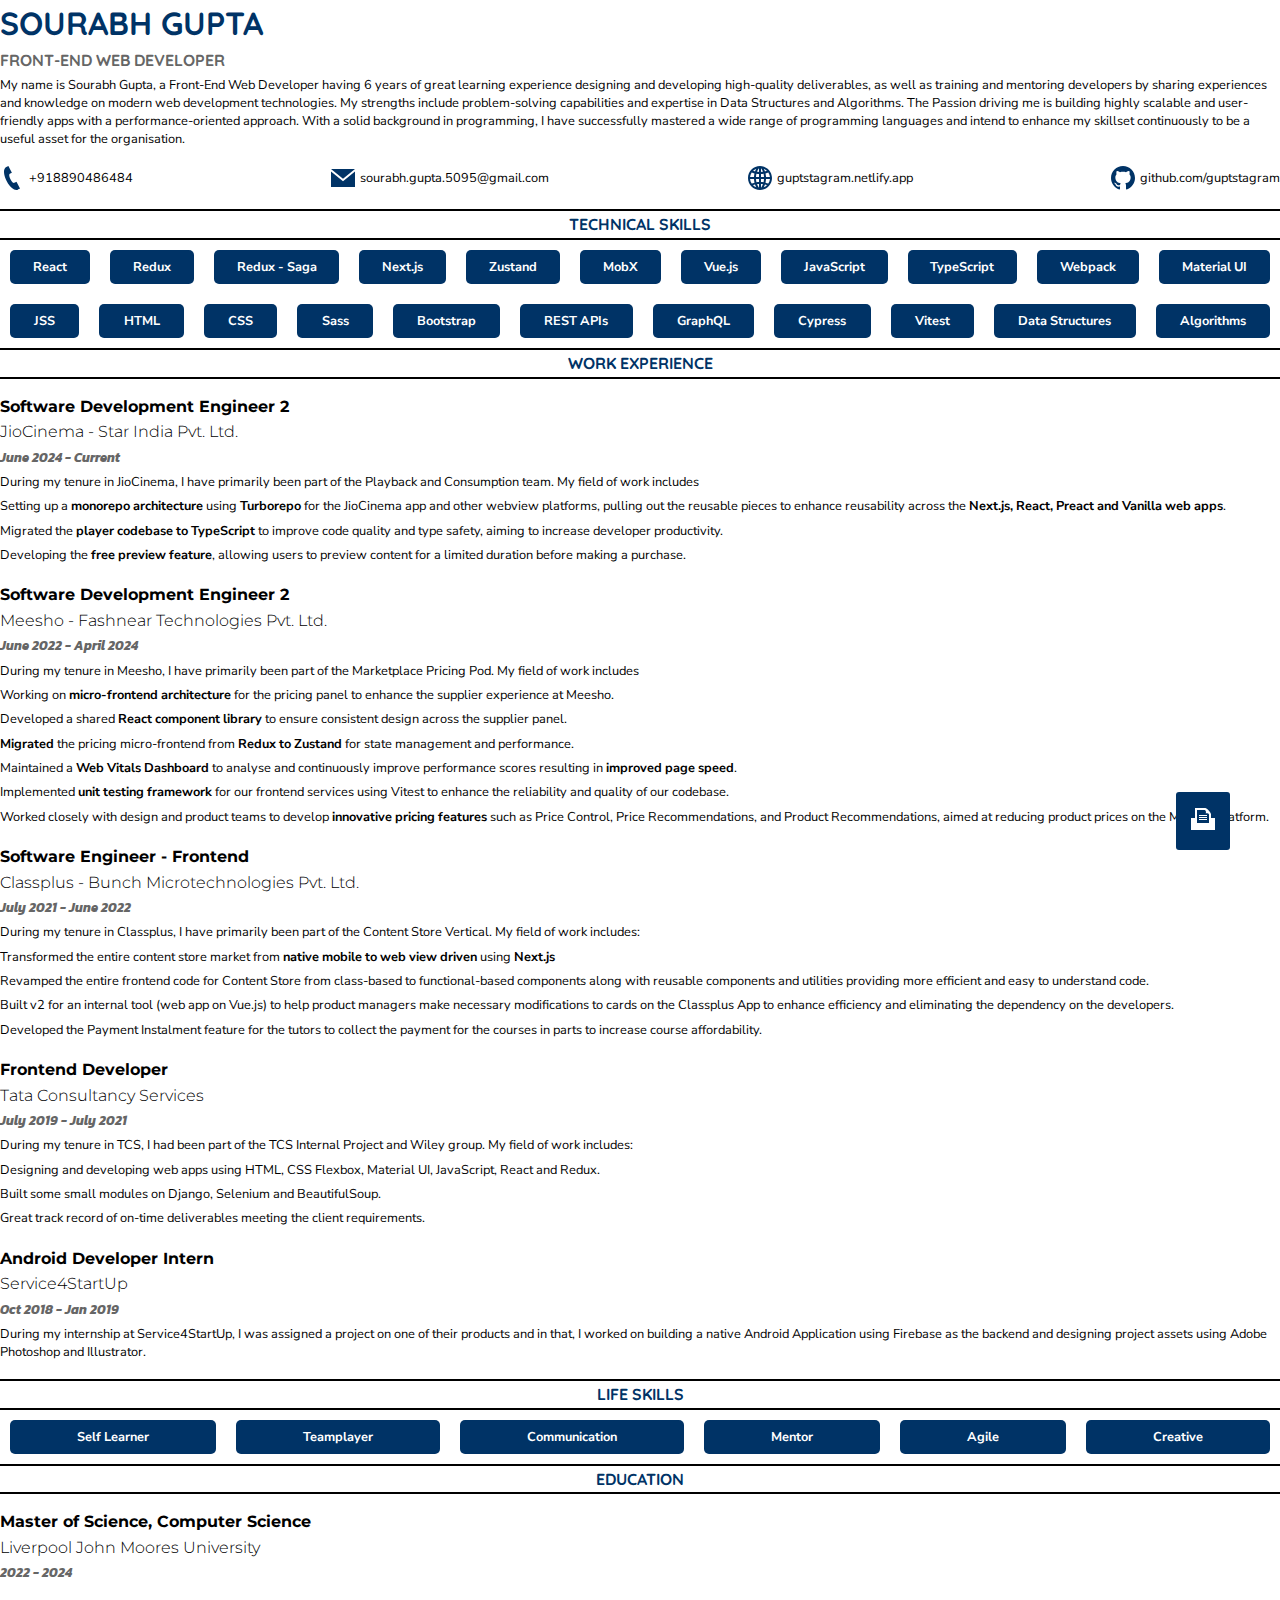
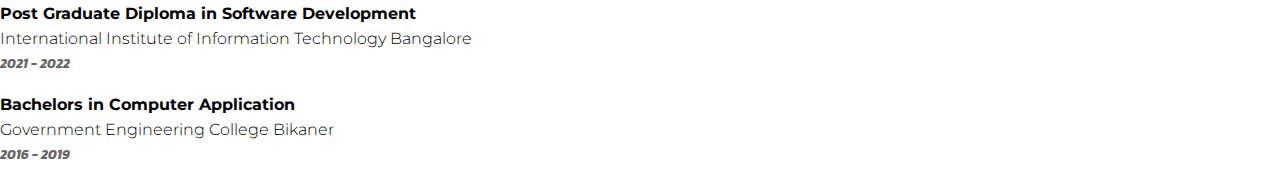
<file: index.html>
<!DOCTYPE html>
<html lang="en">
  <head>
    <meta charset="UTF-8" />
    <meta http-equiv="X-UA-Compatible" content="IE=edge" />
    <meta name="viewport" content="width=device-width, initial-scale=1.0" />
    <title>Sourabh Gupta - Resume</title>
    <link rel="stylesheet" href="./styles/style.css" />
    <link rel="preconnect" href="https://fonts.gstatic.com" />
    <link
      href="https://fonts.googleapis.com/css2?family=Kanit:ital,wght@1,100&family=Montserrat:wght@200;300;400&family=Nunito+Sans:wght@300&family=Quicksand&display=swap"
      rel="stylesheet"
    />
  </head>
  <body>
    <div id="wrapper">
      <div class="print-button" onclick="handlePrintButton()">
        <svg
          xmlns="http://www.w3.org/2000/svg"
          width="24"
          height="24"
          viewBox="0 0 24 24"
        >
          <path
            d="M24 11v12h-24v-12h4v-10h10.328c1.538 0 5.672 4.852 5.672 6.031v3.969h4zm-6-3.396c0-1.338-2.281-1.494-3.25-1.229.453-.813.305-3.375-1.082-3.375h-7.668v13h12v-8.396zm-2 5.396h-8v-1h8v1zm0-3h-8v1h8v-1zm0-2h-8v1h8v-1z"
          />
        </svg>
      </div>
      <div class="a4-wrapper">
        <div class="intro-section">
          <h1>SOURABH GUPTA</h1>
          <h2>FRONT-END WEB DEVELOPER</h2>
          <p>
            My name is Sourabh Gupta, a Front-End Web Developer having 6 years
            of great learning experience designing and developing high-quality
            deliverables, as well as training and mentoring developers by
            sharing experiences and knowledge on modern web development
            technologies. My strengths include problem-solving capabilities and
            expertise in Data Structures and Algorithms. The Passion driving me
            is building highly scalable and user-friendly apps with a
            performance-oriented approach. With a solid background in
            programming, I have successfully mastered a wide range of
            programming languages and intend to enhance my skillset continuously
            to be a useful asset for the organisation.
          </p>
        </div>
        <div class="social-section">
          <div class="social">
            <div class="social-icon">
              <svg
                xmlns="http://www.w3.org/2000/svg"
                width="24"
                height="24"
                viewBox="0 0 24 24"
              >
                <path
                  d="M20 22.621l-3.521-6.795c-.008.004-1.974.97-2.064 1.011-2.24 1.086-6.799-7.82-4.609-8.994l2.083-1.026-3.493-6.817-2.106 1.039c-7.202 3.755 4.233 25.982 11.6 22.615.121-.055 2.102-1.029 2.11-1.033z"
                />
              </svg>
            </div>
            <p>+918890486484</p>
          </div>
          <div class="social">
            <div class="social-icon">
              <svg
                xmlns="http://www.w3.org/2000/svg"
                width="24"
                height="24"
                viewBox="0 0 24 24"
              >
                <path
                  d="M12 12.713l-11.985-9.713h23.97l-11.985 9.713zm0 2.574l-12-9.725v15.438h24v-15.438l-12 9.725z"
                />
              </svg>
            </div>
            <p>sourabh.gupta.5095@gmail.com</p>
          </div>
          <div class="social">
            <div class="social-icon">
              <svg
                xmlns="http://www.w3.org/2000/svg"
                width="24"
                height="24"
                viewBox="0 0 24 24"
              >
                <path
                  d="M12 0c-6.627 0-12 5.373-12 12s5.373 12 12 12 12-5.373 12-12-5.373-12-12-12zm1 16.057v-3.057h2.994c-.059 1.143-.212 2.24-.456 3.279-.823-.12-1.674-.188-2.538-.222zm1.957 2.162c-.499 1.33-1.159 2.497-1.957 3.456v-3.62c.666.028 1.319.081 1.957.164zm-1.957-7.219v-3.015c.868-.034 1.721-.103 2.548-.224.238 1.027.389 2.111.446 3.239h-2.994zm0-5.014v-3.661c.806.969 1.471 2.15 1.971 3.496-.642.084-1.3.137-1.971.165zm2.703-3.267c1.237.496 2.354 1.228 3.29 2.146-.642.234-1.311.442-2.019.607-.344-.992-.775-1.91-1.271-2.753zm-7.241 13.56c-.244-1.039-.398-2.136-.456-3.279h2.994v3.057c-.865.034-1.714.102-2.538.222zm2.538 1.776v3.62c-.798-.959-1.458-2.126-1.957-3.456.638-.083 1.291-.136 1.957-.164zm-2.994-7.055c.057-1.128.207-2.212.446-3.239.827.121 1.68.19 2.548.224v3.015h-2.994zm1.024-5.179c.5-1.346 1.165-2.527 1.97-3.496v3.661c-.671-.028-1.329-.081-1.97-.165zm-2.005-.35c-.708-.165-1.377-.373-2.018-.607.937-.918 2.053-1.65 3.29-2.146-.496.844-.927 1.762-1.272 2.753zm-.549 1.918c-.264 1.151-.434 2.36-.492 3.611h-3.933c.165-1.658.739-3.197 1.617-4.518.88.361 1.816.67 2.808.907zm.009 9.262c-.988.236-1.92.542-2.797.9-.89-1.328-1.471-2.879-1.637-4.551h3.934c.058 1.265.231 2.488.5 3.651zm.553 1.917c.342.976.768 1.881 1.257 2.712-1.223-.49-2.326-1.211-3.256-2.115.636-.229 1.299-.435 1.999-.597zm9.924 0c.7.163 1.362.367 1.999.597-.931.903-2.034 1.625-3.257 2.116.489-.832.915-1.737 1.258-2.713zm.553-1.917c.27-1.163.442-2.386.501-3.651h3.934c-.167 1.672-.748 3.223-1.638 4.551-.877-.358-1.81-.664-2.797-.9zm.501-5.651c-.058-1.251-.229-2.46-.492-3.611.992-.237 1.929-.546 2.809-.907.877 1.321 1.451 2.86 1.616 4.518h-3.933z"
                />
              </svg>
            </div>
            <p>guptstagram.netlify.app</p>
          </div>
          <div class="social">
            <div class="social-icon">
              <svg
                xmlns="http://www.w3.org/2000/svg"
                width="24"
                height="24"
                viewBox="0 0 24 24"
              >
                <path
                  d="M12 0c-6.626 0-12 5.373-12 12 0 5.302 3.438 9.8 8.207 11.387.599.111.793-.261.793-.577v-2.234c-3.338.726-4.033-1.416-4.033-1.416-.546-1.387-1.333-1.756-1.333-1.756-1.089-.745.083-.729.083-.729 1.205.084 1.839 1.237 1.839 1.237 1.07 1.834 2.807 1.304 3.492.997.107-.775.418-1.305.762-1.604-2.665-.305-5.467-1.334-5.467-5.931 0-1.311.469-2.381 1.236-3.221-.124-.303-.535-1.524.117-3.176 0 0 1.008-.322 3.301 1.23.957-.266 1.983-.399 3.003-.404 1.02.005 2.047.138 3.006.404 2.291-1.552 3.297-1.23 3.297-1.23.653 1.653.242 2.874.118 3.176.77.84 1.235 1.911 1.235 3.221 0 4.609-2.807 5.624-5.479 5.921.43.372.823 1.102.823 2.222v3.293c0 .319.192.694.801.576 4.765-1.589 8.199-6.086 8.199-11.386 0-6.627-5.373-12-12-12z"
                />
              </svg>
            </div>
            <p>github.com/guptstagram</p>
          </div>
        </div>
        <div class="skills-sections">
          <div class="section-heading"><h3>TECHNICAL SKILLS</h3></div>
          <div class="skill-stack">
            <div class="skill"><p>React</p></div>
            <div class="skill"><p>Redux</p></div>
            <div class="skill"><p>Redux - Saga</p></div>
            <div class="skill"><p>Next.js</p></div>
            <div class="skill"><p>Zustand</p></div>
            <div class="skill"><p>MobX</p></div>
            <div class="skill"><p>Vue.js</p></div>
            <div class="skill"><p>JavaScript</p></div>
            <div class="skill"><p>TypeScript</p></div>
            <div class="skill"><p>Webpack</p></div>
            <div class="skill"><p>Material UI</p></div>
            <div class="skill"><p>JSS</p></div>
            <div class="skill"><p>HTML</p></div>
            <div class="skill"><p>CSS</p></div>
            <div class="skill"><p>Sass</p></div>
            <div class="skill"><p>Bootstrap</p></div>
            <div class="skill"><p>REST APIs</p></div>
            <div class="skill"><p>GraphQL</p></div>
            <div class="skill"><p>Cypress</p></div>
            <div class="skill"><p>Vitest</p></div>
            <div class="skill"><p>Data Structures</p></div>
            <div class="skill"><p>Algorithms</p></div>
          </div>
        </div>
        <div class="exp-section">
          <div class="section-heading"><h3>WORK EXPERIENCE</h3></div>
          <div class="exp-card">
            <h2>Software Development Engineer 2</h2>
            <h4>JioCinema - Star India Pvt. Ltd.</h4>
            <h6>June 2024 - Current</h6>
            <p>
              During my tenure in JioCinema, I have primarily been part of the
              Playback and Consumption team. My field of work includes
            </p>
            <p>
              Setting up a <b>monorepo architecture</b> using
              <b>Turborepo</b> for the JioCinema app and other webview
              platforms, pulling out the reusable pieces to enhance reusability
              across the <b>Next.js, React, Preact and Vanilla web apps</b>.
            </p>
            <p>
              Migrated the <b>player codebase to TypeScript</b> to improve code
              quality and type safety, aiming to increase developer
              productivity.
            </p>
            <p>
              Developing the <b>free preview feature</b>, allowing users to
              preview content for a limited duration before making a purchase.
            </p>
          </div>
          <div class="exp-card">
            <h2>Software Development Engineer 2</h2>
            <h4>Meesho - Fashnear Technologies Pvt. Ltd.</h4>
            <h6>June 2022 - April 2024</h6>
            <p>
              During my tenure in Meesho, I have primarily been part of the
              Marketplace Pricing Pod. My field of work includes
            </p>
            <p>
              Working on <b>micro-frontend architecture</b> for the pricing
              panel to enhance the supplier experience at Meesho.
            </p>
            <p>
              Developed a shared <b>React component library</b> to ensure
              consistent design across the supplier panel.
            </p>
            <p>
              <b>Migrated</b> the pricing micro-frontend from
              <b>Redux to Zustand</b> for state management and performance.
            </p>
            <p>
              Maintained a <b>Web Vitals Dashboard</b> to analyse and
              continuously improve performance scores resulting in
              <b>improved page speed</b>.
            </p>
            <p>
              Implemented <b>unit testing framework</b> for our frontend
              services using Vitest to enhance the reliability and quality of
              our codebase.
            </p>
            <p>
              Worked closely with design and product teams to develop
              <b>innovative pricing features</b> such as Price Control, Price
              Recommendations, and Product Recommendations, aimed at reducing
              product prices on the Meesho platform.
            </p>
          </div>
          <div class="exp-card">
            <h2>Software Engineer - Frontend</h2>
            <h4>Classplus - Bunch Microtechnologies Pvt. Ltd.</h4>
            <h6>July 2021 - June 2022</h6>
            <p>
              During my tenure in Classplus, I have primarily been part of the
              Content Store Vertical. My field of work includes:
            </p>
            <p>
              Transformed the entire content store market from
              <b>native mobile to web view driven</b> using <b>Next.js</b>
            </p>
            <p>
              Revamped the entire frontend code for Content Store from
              class-based to functional-based components along with reusable
              components and utilities providing more efficient and easy to
              understand code.
            </p>
            <p>
              Built v2 for an internal tool (web app on Vue.js) to help product
              managers make necessary modifications to cards on the Classplus
              App to enhance efficiency and eliminating the dependency on the
              developers.
            </p>
            <p>
              Developed the Payment Instalment feature for the tutors to collect
              the payment for the courses in parts to increase course
              affordability.
            </p>
          </div>
          <div class="exp-card">
            <h2>Frontend Developer</h2>
            <h4>Tata Consultancy Services</h4>
            <h6>July 2019 - July 2021</h6>
            <p>
              During my tenure in TCS, I had been part of the TCS Internal
              Project and Wiley group. My field of work includes:
            </p>
            <p>
              Designing and developing web apps using HTML, CSS Flexbox,
              Material UI, JavaScript, React and Redux.
            </p>
            <p>
              Built some small modules on Django, Selenium and BeautifulSoup.
            </p>
            <p>
              Great track record of on-time deliverables meeting the client
              requirements.
            </p>
          </div>
          <div class="exp-card">
            <h2>Android Developer Intern</h2>
            <h4>Service4StartUp</h4>
            <h6>Oct 2018 - Jan 2019</h6>
            <p>
              During my internship at Service4StartUp, I was assigned a project
              on one of their products and in that, I worked on building a
              native Android Application using Firebase as the backend and
              designing project assets using Adobe Photoshop and Illustrator.
            </p>
          </div>
        </div>
        <div class="skills-sections">
          <div class="section-heading"><h3>LIFE SKILLS</h3></div>
          <div class="skill-stack">
            <div class="skill"><p>Self Learner</p></div>
            <div class="skill"><p>Teamplayer</p></div>
            <div class="skill"><p>Communication</p></div>
            <div class="skill"><p>Mentor</p></div>
            <div class="skill"><p>Agile</p></div>
            <div class="skill"><p>Creative</p></div>
          </div>
        </div>
        <div class="edu-section">
          <div class="section-heading"><h3>EDUCATION</h3></div>
          <div class="exp-card">
            <h2>Master of Science, Computer Science</h2>
            <h4>Liverpool John Moores University</h4>
            <h6>2022 - 2024</h6>
          </div>
          <div class="exp-card">
            <h2>Post Graduate Diploma in Software Development</h2>
            <h4>International Institute of Information Technology Bangalore</h4>
            <h6>2021 - 2022</h6>
          </div>
          <div class="exp-card">
            <h2>Bachelors in Computer Application</h2>
            <h4>Government Engineering College Bikaner</h4>
            <h6>2016 - 2019</h6>
          </div>
        </div>
      </div>
    </div>

    <script>
      const handlePrintButton = () => window.print();
    </script>
  </body>
</html>
</file>
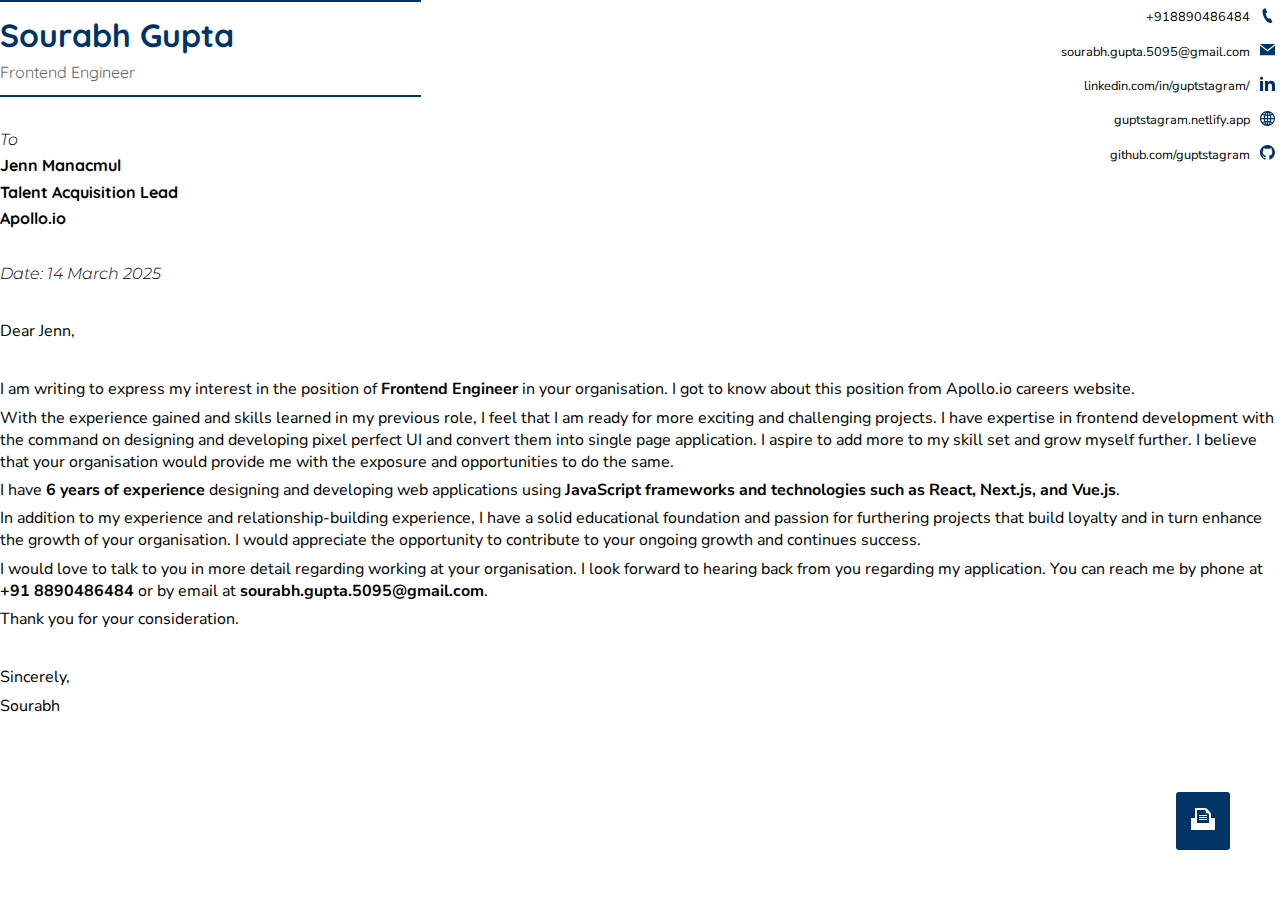
<file: cover.html>
<!DOCTYPE html>
<html lang="en">
  <head>
    <meta charset="UTF-8" />
    <meta http-equiv="X-UA-Compatible" content="IE=edge" />
    <meta name="viewport" content="width=device-width, initial-scale=1.0" />
    <title>Sourabh Gupta - Cover Letter</title>
    <link rel="stylesheet" href="./styles/style.css" />
    <link rel="preconnect" href="https://fonts.gstatic.com" />
    <link
      href="https://fonts.googleapis.com/css2?family=Kanit:ital,wght@1,100&family=Montserrat:wght@200;300;400&family=Nunito+Sans:wght@300&family=Quicksand&display=swap"
      rel="stylesheet"
    />
  </head>
  <body>
    <div id="wrapper">
      <div class="print-button" onclick="handlePrintButton()">
        <svg
          xmlns="http://www.w3.org/2000/svg"
          width="24"
          height="24"
          viewBox="0 0 24 24"
        >
          <path
            d="M24 11v12h-24v-12h4v-10h10.328c1.538 0 5.672 4.852 5.672 6.031v3.969h4zm-6-3.396c0-1.338-2.281-1.494-3.25-1.229.453-.813.305-3.375-1.082-3.375h-7.668v13h12v-8.396zm-2 5.396h-8v-1h8v1zm0-3h-8v1h8v-1zm0-2h-8v1h8v-1z"
          />
        </svg>
      </div>
      <div class="a4-wrapper">
        <div class="top-section">
          <div class="top-left">
            <div class="name-section">
              <h1>Sourabh Gupta</h1>
              <h2>Frontend Engineer</h2>
            </div>
            <div class="gap"></div>
            <div class="to-section">
              <h4>To</h4>
              <h2>Jenn Manacmul</h2>
              <h2>Talent Acquisition Lead</h2>
              <h2>Apollo.io</h2>
              <div class="gap"></div>
              <h4>Date: 14 March 2025</h4>
            </div>
          </div>
          <div class="top-right">
            <div class="social">
              <p>+918890486484</p>
              <div class="social-icon">
                <svg
                  xmlns="http://www.w3.org/2000/svg"
                  width="24"
                  height="24"
                  viewBox="0 0 24 24"
                >
                  <path
                    d="M20 22.621l-3.521-6.795c-.008.004-1.974.97-2.064 1.011-2.24 1.086-6.799-7.82-4.609-8.994l2.083-1.026-3.493-6.817-2.106 1.039c-7.202 3.755 4.233 25.982 11.6 22.615.121-.055 2.102-1.029 2.11-1.033z"
                  />
                </svg>
              </div>
            </div>
            <div class="social">
              <p>sourabh.gupta.5095@gmail.com</p>
              <div class="social-icon">
                <svg
                  xmlns="http://www.w3.org/2000/svg"
                  width="24"
                  height="24"
                  viewBox="0 0 24 24"
                >
                  <path
                    d="M12 12.713l-11.985-9.713h23.97l-11.985 9.713zm0 2.574l-12-9.725v15.438h24v-15.438l-12 9.725z"
                  />
                </svg>
              </div>
            </div>
            <div class="social">
              <p>linkedin.com/in/guptstagram/</p>
              <div class="social-icon">
                <svg
                  xmlns="http://www.w3.org/2000/svg"
                  width="24"
                  height="24"
                  viewBox="0 0 24 24"
                >
                  <path
                    d="M4.98 3.5c0 1.381-1.11 2.5-2.48 2.5s-2.48-1.119-2.48-2.5c0-1.38 1.11-2.5 2.48-2.5s2.48 1.12 2.48 2.5zm.02 4.5h-5v16h5v-16zm7.982 0h-4.968v16h4.969v-8.399c0-4.67 6.029-5.052 6.029 0v8.399h4.988v-10.131c0-7.88-8.922-7.593-11.018-3.714v-2.155z"
                  />
                </svg>
              </div>
            </div>
            <div class="social">
              <p>guptstagram.netlify.app</p>
              <div class="social-icon">
                <svg
                  xmlns="http://www.w3.org/2000/svg"
                  width="24"
                  height="24"
                  viewBox="0 0 24 24"
                >
                  <path
                    d="M12 0c-6.627 0-12 5.373-12 12s5.373 12 12 12 12-5.373 12-12-5.373-12-12-12zm1 16.057v-3.057h2.994c-.059 1.143-.212 2.24-.456 3.279-.823-.12-1.674-.188-2.538-.222zm1.957 2.162c-.499 1.33-1.159 2.497-1.957 3.456v-3.62c.666.028 1.319.081 1.957.164zm-1.957-7.219v-3.015c.868-.034 1.721-.103 2.548-.224.238 1.027.389 2.111.446 3.239h-2.994zm0-5.014v-3.661c.806.969 1.471 2.15 1.971 3.496-.642.084-1.3.137-1.971.165zm2.703-3.267c1.237.496 2.354 1.228 3.29 2.146-.642.234-1.311.442-2.019.607-.344-.992-.775-1.91-1.271-2.753zm-7.241 13.56c-.244-1.039-.398-2.136-.456-3.279h2.994v3.057c-.865.034-1.714.102-2.538.222zm2.538 1.776v3.62c-.798-.959-1.458-2.126-1.957-3.456.638-.083 1.291-.136 1.957-.164zm-2.994-7.055c.057-1.128.207-2.212.446-3.239.827.121 1.68.19 2.548.224v3.015h-2.994zm1.024-5.179c.5-1.346 1.165-2.527 1.97-3.496v3.661c-.671-.028-1.329-.081-1.97-.165zm-2.005-.35c-.708-.165-1.377-.373-2.018-.607.937-.918 2.053-1.65 3.29-2.146-.496.844-.927 1.762-1.272 2.753zm-.549 1.918c-.264 1.151-.434 2.36-.492 3.611h-3.933c.165-1.658.739-3.197 1.617-4.518.88.361 1.816.67 2.808.907zm.009 9.262c-.988.236-1.92.542-2.797.9-.89-1.328-1.471-2.879-1.637-4.551h3.934c.058 1.265.231 2.488.5 3.651zm.553 1.917c.342.976.768 1.881 1.257 2.712-1.223-.49-2.326-1.211-3.256-2.115.636-.229 1.299-.435 1.999-.597zm9.924 0c.7.163 1.362.367 1.999.597-.931.903-2.034 1.625-3.257 2.116.489-.832.915-1.737 1.258-2.713zm.553-1.917c.27-1.163.442-2.386.501-3.651h3.934c-.167 1.672-.748 3.223-1.638 4.551-.877-.358-1.81-.664-2.797-.9zm.501-5.651c-.058-1.251-.229-2.46-.492-3.611.992-.237 1.929-.546 2.809-.907.877 1.321 1.451 2.86 1.616 4.518h-3.933z"
                  />
                </svg>
              </div>
            </div>
            <div class="social">
              <p>github.com/guptstagram</p>
              <div class="social-icon">
                <svg
                  xmlns="http://www.w3.org/2000/svg"
                  width="24"
                  height="24"
                  viewBox="0 0 24 24"
                >
                  <path
                    d="M12 0c-6.626 0-12 5.373-12 12 0 5.302 3.438 9.8 8.207 11.387.599.111.793-.261.793-.577v-2.234c-3.338.726-4.033-1.416-4.033-1.416-.546-1.387-1.333-1.756-1.333-1.756-1.089-.745.083-.729.083-.729 1.205.084 1.839 1.237 1.839 1.237 1.07 1.834 2.807 1.304 3.492.997.107-.775.418-1.305.762-1.604-2.665-.305-5.467-1.334-5.467-5.931 0-1.311.469-2.381 1.236-3.221-.124-.303-.535-1.524.117-3.176 0 0 1.008-.322 3.301 1.23.957-.266 1.983-.399 3.003-.404 1.02.005 2.047.138 3.006.404 2.291-1.552 3.297-1.23 3.297-1.23.653 1.653.242 2.874.118 3.176.77.84 1.235 1.911 1.235 3.221 0 4.609-2.807 5.624-5.479 5.921.43.372.823 1.102.823 2.222v3.293c0 .319.192.694.801.576 4.765-1.589 8.199-6.086 8.199-11.386 0-6.627-5.373-12-12-12z"
                  />
                </svg>
              </div>
            </div>
          </div>
        </div>
        <div class="bottom-section">
          <div class="gap"></div>
          <p>Dear Jenn,</p>
          <div class="gap"></div>
          <p>
            I am writing to express my interest in the position of
            <b>Frontend Engineer</b> in your organisation. I got to know about
            this position from Apollo.io careers website.
          </p>
          <p>
            With the experience gained and skills learned in my previous role, I
            feel that I am ready for more exciting and challenging projects. I
            have expertise in frontend development with the command on designing
            and developing pixel perfect UI and convert them into single page
            application. I aspire to add more to my skill set and grow myself
            further. I believe that your organisation would provide me with the
            exposure and opportunities to do the same.
          </p>
          <p>
            I have <b>6 years of experience</b> designing and developing web
            applications using
            <b
              >JavaScript frameworks and technologies such as React, Next.js,
              and Vue.js</b
            >.
          </p>
          <p>
            In addition to my experience and relationship-building experience, I
            have a solid educational foundation and passion for furthering
            projects that build loyalty and in turn enhance the growth of your
            organisation. I would appreciate the opportunity to contribute to
            your ongoing growth and continues success.
          </p>
          <p>
            I would love to talk to you in more detail regarding working at your
            organisation. I look forward to hearing back from you regarding my
            application. You can reach me by phone at <b>+91 8890486484</b> or
            by email at <b>sourabh.gupta.5095@gmail.com</b>.
          </p>
          <p>Thank you for your consideration.</p>
          <div class="gap"></div>
          <p>Sincerely,</p>
          <p>Sourabh</p>
        </div>
      </div>
    </div>
    <script>
      const handlePrintButton = () => window.print();
    </script>
  </body>
</html>
</file>
<file: styles/style.css>
* {
  margin: 0;
  padding: 0;
  -webkit-box-sizing: border-box;
          box-sizing: border-box;
}

#wrapper {
  width: 100%;
}

h1 {
  font-size: 2rem;
  color: #003366;
}

h2 {
  font-size: 1rem;
  font-weight: bold;
}

h3 {
  font-size: 1rem;
  color: #003366;
}

h4 {
  font-size: 1rem;
  color: #000;
}

h6 {
  font-size: 0.8rem;
  font-style: italic;
  color: #666666;
  font-family: "Kanit";
}

p {
  font-size: 0.8rem;
  font-family: "Nunito Sans";
}

h1,
h2,
h3, h4 {
  font-family: "Quicksand";
}

h1,
h2,
h3,
h4, h6,
p {
  padding: 0.2rem 0;
}

h2,
p {
  color: #000;
}

.print-button {
  position: fixed;
  bottom: 50px;
  right: 50px;
  background: #003366;
  padding: 15px;
  color: white;
  border-radius: 3px;
  cursor: pointer;
}

.print-button svg {
  fill: white;
}

@media print {
  .print-button {
    display: none;
  }
}

.a4-wrapper {
  /* width: 210mm;
  height: 297mm; */
  display: -webkit-box;
  display: -ms-flexbox;
  display: flex;
  -webkit-box-orient: vertical;
  -webkit-box-direction: normal;
      -ms-flex-direction: column;
          flex-direction: column;
}

.intro-section h2 {
  color: #666666;
}

.social-section {
  display: -webkit-box;
  display: -ms-flexbox;
  display: flex;
  -webkit-box-orient: horizontal;
  -webkit-box-direction: normal;
      -ms-flex-direction: row;
          flex-direction: row;
  -webkit-box-pack: justify;
      -ms-flex-pack: justify;
          justify-content: space-between;
  padding: 15px 0;
}

.social {
  display: -webkit-box;
  display: -ms-flexbox;
  display: flex;
}

.social-icon {
  margin-right: 5px;
}

.social-icon svg {
  fill: #003366;
}

.section-heading {
  border: 2px solid #000;
  border-left: 0;
  border-right: 0;
  display: -webkit-box;
  display: -ms-flexbox;
  display: flex;
  -webkit-box-orient: horizontal;
  -webkit-box-direction: normal;
      -ms-flex-direction: row;
          flex-direction: row;
  -webkit-box-pack: center;
      -ms-flex-pack: center;
          justify-content: center;
}

.skill-stack {
  display: -webkit-box;
  display: -ms-flexbox;
  display: flex;
  -ms-flex-wrap: wrap;
      flex-wrap: wrap;
}

.skill {
  width: -webkit-fit-content;
  width: -moz-fit-content;
  width: fit-content;
  margin: 10px;
  background-color: #003366;
  -webkit-print-color-adjust: exact;
  padding: 5px 20px;
  border-radius: 5px;
  -webkit-box-flex: 1;
      -ms-flex: auto;
          flex: auto;
  display: -webkit-box;
  display: -ms-flexbox;
  display: flex;
  -webkit-box-orient: horizontal;
  -webkit-box-direction: normal;
      -ms-flex-direction: row;
          flex-direction: row;
  -webkit-box-pack: center;
      -ms-flex-pack: center;
          justify-content: center;
  -webkit-box-align: center;
      -ms-flex-align: center;
          align-items: center;
}

.skill p {
  color: #fff;
  font-weight: bold;
}

.exp-card {
  margin: 15px 0;
}

.exp-card h2 {
  font-family: "Montserrat";
}

.exp-card h4 {
  font-family: "Montserrat";
  font-weight: 300;
}

.gap {
  width: 100%;
  height: 30px;
}

.top-section {
  display: -webkit-box;
  display: -ms-flexbox;
  display: flex;
  -webkit-box-orient: horizontal;
  -webkit-box-direction: normal;
      -ms-flex-direction: row;
          flex-direction: row;
  -webkit-box-pack: justify;
      -ms-flex-pack: justify;
          justify-content: space-between;
}

.top-section .social {
  display: -webkit-box;
  display: -ms-flexbox;
  display: flex;
  -webkit-box-orient: horizontal;
  -webkit-box-direction: normal;
      -ms-flex-direction: row;
          flex-direction: row;
  -webkit-box-pack: end;
      -ms-flex-pack: end;
          justify-content: flex-end;
  -webkit-box-align: center;
      -ms-flex-align: center;
          align-items: center;
}

.top-section .social svg {
  width: 15px;
  height: 15px;
}

.top-section .social p {
  margin: 5px;
  margin-right: 10px;
}

.name-section {
  width: 180%;
  border: 2px solid #003366;
  border-right: 0;
  border-left: 0;
  padding: 10px 0;
}

.name-section h2 {
  color: #666666;
  font-weight: unset;
}

.to-section h4 {
  font-family: "Montserrat";
  font-weight: 300;
  font-style: italic;
}

.bottom-section p {
  font-size: 1rem;
}
/*# sourceMappingURL=style.css.map */
</file>
